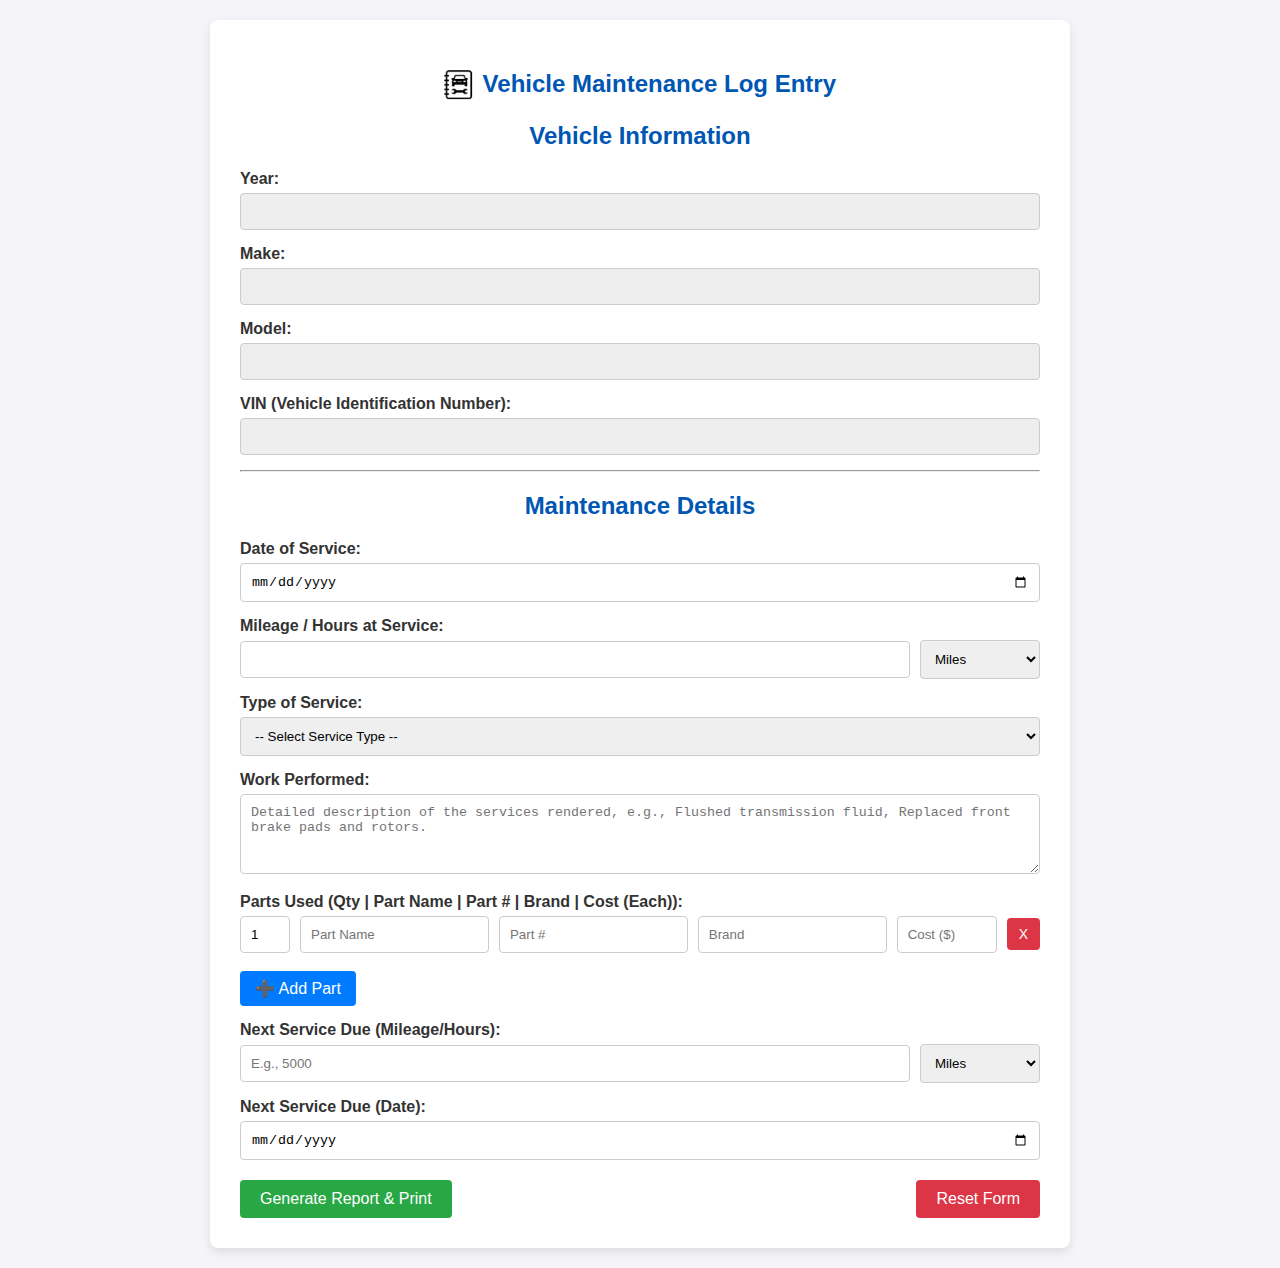
<file: index.html>
<!DOCTYPE html>
<html lang="en">
<head>
    <meta charset="UTF-8">
    <meta name="viewport" content="width=device-width, initial-scale=1.0">
    <title>Vehicle Maintenance Log</title>
    <link rel="stylesheet" href="styles.css">
</head>
<body>
    <div class="container">
        <h2><img src="images/icon.svg" alt="Vehicle Maintenance" style="width: 32px; height: 32px; vertical-align: middle;"> Vehicle Maintenance Log Entry</h2>
        <form id="maintenanceForm">
            <h2>Vehicle Information</h2>
            <div class="form-group">
                <label for="vehicleYear">Year:</label>
                <input type="text" id="vehicleYear" readonly>
            </div>
            <div class="form-group">
                <label for="vehicleMake">Make:</label>
                <input type="text" id="vehicleMake" readonly>
            </div>
            <div class="form-group">
                <label for="vehicleModel">Model:</label>
                <input type="text" id="vehicleModel" readonly>
            </div>
            <div class="form-group">
                <label for="vehicleVIN">VIN (Vehicle Identification Number):</label>
                <input type="text" id="vehicleVIN" readonly>
            </div>

            <hr>

            <h2>Maintenance Details</h2>
            <div class="form-group">
                <label for="maintenanceDate">Date of Service:</label>
                <input type="date" id="maintenanceDate" required>
            </div>
            <div class="form-group">
                <label for="mileage">Mileage / Hours at Service:</label>
                <div class="inline-group">
                    <input type="number" id="mileage" required min="0" step="1">
                    <select id="mileageUnit">
                        <option value="miles" selected>Miles</option>
                        <option value="kilometers">Kilometers</option>
                        <option value="hours">Hours</option>
                    </select>
                </div>
            </div>
            <div class="form-group">
                <label for="serviceType">Type of Service:</label>
                <select id="serviceType" required>
                    <option value="">-- Select Service Type --</option>
                    <option value="Oil Change">Oil Change</option>
                    <option value="Tire Rotation">Tire Rotation</option>
                    <option value="Brake Service">Brake Service</option>
                    <option value="General Inspection">General Inspection</option>
                    <option value="Other Repair">Other Repair</option>
                </select>
            </div>
            
            <div class="form-group">
                <label for="workPerformed">Work Performed:</label>
                <textarea id="workPerformed" placeholder="Detailed description of the services rendered, e.g., Flushed transmission fluid, Replaced front brake pads and rotors."></textarea>
            </div>

            <div class="form-group">
                <label>Parts Used (Qty | Part Name | Part # | Brand | Cost (Each)):</label>
                <div id="partsContainer">
                    </div>
                <button type="button" id="addPart">➕ Add Part</button>
            </div>

            <div class="form-group">
                <label for="nextServiceDueMileage">Next Service Due (Mileage/Hours):</label>
                <div class="inline-group">
                    <input type="number" id="nextServiceDueMileage" placeholder="E.g., 5000" min="0" step="1">
                    <select id="nextServiceMileageUnit">
                        <option value="miles" selected>Miles</option>
                        <option value="kilometers">Kilometers</option>
                        <option value="hours">Hours</option>
                    </select>
                </div>
            </div>

            <div class="form-group">
                <label for="nextServiceDueDate">Next Service Due (Date):</label>
                <input type="date" id="nextServiceDueDate">
            </div>

            <div class="buttons">
                <button type="button" id="generateReport">Generate Report & Print</button>
                <button type="button" id="resetForm">Reset Form</button>
            </div>

        </form>

        <div id="reportOutput">
            <h2>📄 Maintenance Log Report</h2>
        </div>
    </div>

    <script>
        // --- Vanilla JavaScript for Functionality ---

        // Map URL parameters to their corresponding element IDs for easy setup
        const fieldMap = {
            'year': 'vehicleYear',
            'make': 'vehicleMake',
            'model': 'vehicleModel',
            'vin': 'vehicleVIN'
        };

        // Attach Event Listeners
        document.addEventListener('DOMContentLoaded', () => {
            initializeForm();
            // Attach click listeners *after* the DOM content is loaded
            document.getElementById('generateReport').addEventListener('click', generateAndPrintReport);
            document.getElementById('resetForm').addEventListener('click', resetMaintenanceForm);
            document.getElementById('addPart').addEventListener('click', addPartEntry);
            document.getElementById('serviceType').addEventListener('change', handleServiceTypeChange);
            
            // Add the first part entry automatically
            addPartEntry(); 
        });

        function initializeForm() {
            const urlParams = new URLSearchParams(window.location.search);
            
            for (const param in fieldMap) {
                const value = urlParams.get(param);
                const elementId = fieldMap[param];
                const element = document.getElementById(elementId);

                if (value && element) {
                    element.value = decodeURIComponent(value);
                    element.setAttribute('readonly', true);
                }
            }
        }

        function handleServiceTypeChange(event) {
            const serviceType = event.target.value;
            const workPerformedField = document.getElementById('workPerformed');
            
            // Only pre-fill if the field is currently empty
            if (!workPerformedField.value.trim()) {
                let defaultText = '';
                
                switch(serviceType) {
                    case 'Oil Change':
                        defaultText = `- Drained engine oil
- Replaced engine oil filter
- Refilled engine oil`;
                        break;
                    case 'Tire Rotation':
                        defaultText = '- Rotated tires according to manufacturer\'s recommended pattern';
                        break;
                    case 'Brake Service':
                        defaultText = '';
                        break;
                    case 'General Inspection':
                        defaultText = '';
                        break;
                    case 'Other Repair':
                        defaultText = '';
                        break;
                    default:
                        defaultText = '';
                }
                
                workPerformedField.value = defaultText;
            }
        }

        function addPartEntry() {
            const container = document.getElementById('partsContainer');
            
            const partDiv = document.createElement('div');
            partDiv.className = 'part-entry';
            
            const quantityInput = document.createElement('input');
            quantityInput.type = 'number';
            quantityInput.placeholder = 'Qty';
            quantityInput.className = 'part-quantity';
            quantityInput.min = '1';
            quantityInput.value = '1';

            const nameInput = document.createElement('input');
            nameInput.type = 'text';
            nameInput.placeholder = 'Part Name';
            nameInput.className = 'part-name';
            
            const numberInput = document.createElement('input');
            numberInput.type = 'text';
            numberInput.placeholder = 'Part #';
            numberInput.className = 'part-number';

            const brandInput = document.createElement('input');
            brandInput.type = 'text';
            brandInput.placeholder = 'Brand';
            brandInput.className = 'part-brand';

            const costInput = document.createElement('input');
            costInput.type = 'number';
            costInput.placeholder = 'Cost ($)';
            costInput.className = 'part-cost';
            costInput.min = '0';
            costInput.step = '0.01';

            const removeButton = document.createElement('button');
            removeButton.type = 'button';
            removeButton.textContent = 'X';
            removeButton.onclick = () => container.removeChild(partDiv);

            partDiv.appendChild(quantityInput);
            partDiv.appendChild(nameInput);
            partDiv.appendChild(numberInput);
            partDiv.appendChild(brandInput);
            partDiv.appendChild(costInput);
            partDiv.appendChild(removeButton);

            container.appendChild(partDiv);
        }

        function formatNumberWithCommas(number) {
            return number.toString().replace(/\B(?=(\d{3})+(?!\d))/g, ',');
        }

        function getPartsData() {
            const parts = [];
            const partEntries = document.querySelectorAll('.part-entry');
            let totalCost = 0;
            
            partEntries.forEach(entry => {
                // Use a default of 0 for quantity and cost if input is empty or invalid
                const quantity = parseFloat(entry.querySelector('.part-quantity').value) || 0;
                const name = entry.querySelector('.part-name').value.trim();
                const number = entry.querySelector('.part-number').value.trim();
                const brand = entry.querySelector('.part-brand').value.trim();
                const cost = parseFloat(entry.querySelector('.part-cost').value) || 0;

                // Only record parts that have meaningful data (name, number, or brand)
                if (name || number || brand) {
                    const lineCost = quantity * cost;
                    totalCost += lineCost;

                    parts.push({ quantity, name, number, brand, cost, lineCost });
                }
            });
            
            return { parts, totalCost };
        }
        
        function generateAndPrintReport() {
            const form = document.getElementById('maintenanceForm');
            // Check HTML5 validity *before* proceeding
            if (!form.checkValidity()) {
                form.reportValidity();
                return;
            }

            const reportOutput = document.getElementById('reportOutput');
            const { parts, totalCost } = getPartsData();
            
            // 1. Gather fixed form data
            const mileageValue = document.getElementById('mileage').value;
            const mileageUnit = document.getElementById('mileageUnit').value;
            const nextServiceMileage = document.getElementById('nextServiceDueMileage').value.trim();
            const nextServiceMileageUnit = document.getElementById('nextServiceMileageUnit').value;
            const nextServiceDate = document.getElementById('nextServiceDueDate').value;
            
            // Build the "Next Service Due" string
            let nextServiceDue = '';
            if (nextServiceMileage) {
                nextServiceDue = `${formatNumberWithCommas(nextServiceMileage)} ${nextServiceMileageUnit}`;
            }
            if (nextServiceDate) {
                if (nextServiceDue) {
                    nextServiceDue += ` or ${nextServiceDate}`;
                } else {
                    nextServiceDue = nextServiceDate;
                }
            }
            if (!nextServiceDue) {
                nextServiceDue = 'TBD';
            }
            
            const fixedData = {
                'Vehicle Year': document.getElementById('vehicleYear').value || 'N/A',
                'Vehicle Make': document.getElementById('vehicleMake').value || 'N/A',
                'Vehicle Model': document.getElementById('vehicleModel').value || 'N/A',
                'VIN': document.getElementById('vehicleVIN').value || 'N/A',
                'Date of Service': document.getElementById('maintenanceDate').value,
                'Mileage / Hours': `${formatNumberWithCommas(mileageValue)} ${mileageUnit}`,
                'Type of Service': document.getElementById('serviceType').value,
                'Work Performed': document.getElementById('workPerformed').value.trim() || 'No detailed work description provided.',
                'Next Service Due': nextServiceDue
            };

            // 2. Build the HTML report content
            let reportHTML = '';
            
            // Display vehicle info horizontally
            reportHTML += '<div class="vehicle-info-horizontal">';
            const vehicleFields = ['Vehicle Year', 'Vehicle Make', 'Vehicle Model', 'VIN'];
            vehicleFields.forEach(key => {
                reportHTML += `
                    <div class="report-item">
                        <span class="report-label">${key}:</span>
                        <span class="report-value">${fixedData[key]}</span>
                    </div>
                `;
            });
            reportHTML += '</div>';
            
            // Display service info horizontally
            reportHTML += '<div class="service-info-horizontal">';
            const serviceFields = ['Date of Service', 'Mileage / Hours'];
            serviceFields.forEach(key => {
                reportHTML += `
                    <div class="report-item">
                        <span class="report-label">${key}:</span>
                        <span class="report-value">${fixedData[key]}</span>
                    </div>
                `;
            });
            reportHTML += '</div>';
            
            // Display remaining fields vertically
            const remainingFields = ['Type of Service', 'Work Performed'];
            remainingFields.forEach(key => {
                reportHTML += `
                    <div class="report-item">
                        <span class="report-label">${key}:</span>
                        <span class="report-value">${fixedData[key]}</span>
                    </div>
                `;
            });
            
            reportHTML += `
                <div class="report-item" style="display:block;">
                    <span class="report-label">Parts Used:</span>
            `;
            
            if (parts.length > 0) {
                reportHTML += '<table class="report-parts-table">';
                reportHTML += `
                    <thead>
                        <tr>
                            <th class="qty-col">Qty</th>
                            <th>Part Name</th>
                            <th>Part #</th>
                            <th>Brand</th>
                            <th class="cost-col">Unit Cost</th>
                            <th class="cost-col">Total</th>
                        </tr>
                    </thead>
                    <tbody>
                `;
                parts.forEach(part => {
                    const partNumber = part.number || '—';
                    const brand = part.brand || '—';
                    const unitCost = part.cost > 0 ? `$${part.cost.toFixed(2)}` : '—';
                    const lineTotal = part.cost > 0 ? `$${part.lineCost.toFixed(2)}` : '—';
                    reportHTML += `
                        <tr>
                            <td class="qty-col">${part.quantity}</td>
                            <td>${part.name || '—'}</td>
                            <td>${partNumber}</td>
                            <td>${brand}</td>
                            <td class="cost-col">${unitCost}</td>
                            <td class="cost-col">${lineTotal}</td>
                        </tr>
                    `;
                });
                reportHTML += '</tbody></table>';
                
                const salesTax = totalCost * 0.06;
                const totalWithTax = totalCost + salesTax;
                
                reportHTML += `
                    <div class="report-total-cost">
                        <div>Subtotal: <span>$${totalCost.toFixed(2)}</span></div>
                        <div>Sales Tax (6%): <span>$${salesTax.toFixed(2)}</span></div>
                        <div><strong>Total: $${totalWithTax.toFixed(2)}</strong></div>
                    </div>
                `;

            } else {
                reportHTML += '<span class="report-value" style="font-style: italic;">No specific parts listed.</span>';
            }

            reportHTML += '</div>';
            
            // Display next service due horizontally at the end
            reportHTML += '<div class="next-service-horizontal">';
            reportHTML += `
                <div class="report-item">
                    <span class="report-label">Next Service Due:</span>
                    <span class="report-value">${fixedData['Next Service Due']}</span>
                </div>
            `;
            reportHTML += '</div>';

            // 3. Update the DOM and print
            reportOutput.innerHTML = reportHTML;
            reportOutput.style.display = 'block'; 

            window.print();
        }

        function resetMaintenanceForm() {
            document.getElementById('maintenanceForm').reset();
            document.getElementById('reportOutput').style.display = 'none';
            
            const partsContainer = document.getElementById('partsContainer');
            partsContainer.innerHTML = '';
            addPartEntry(); 
            
            initializeForm(); 
        }

    </script>
</body>
</html>
</file>
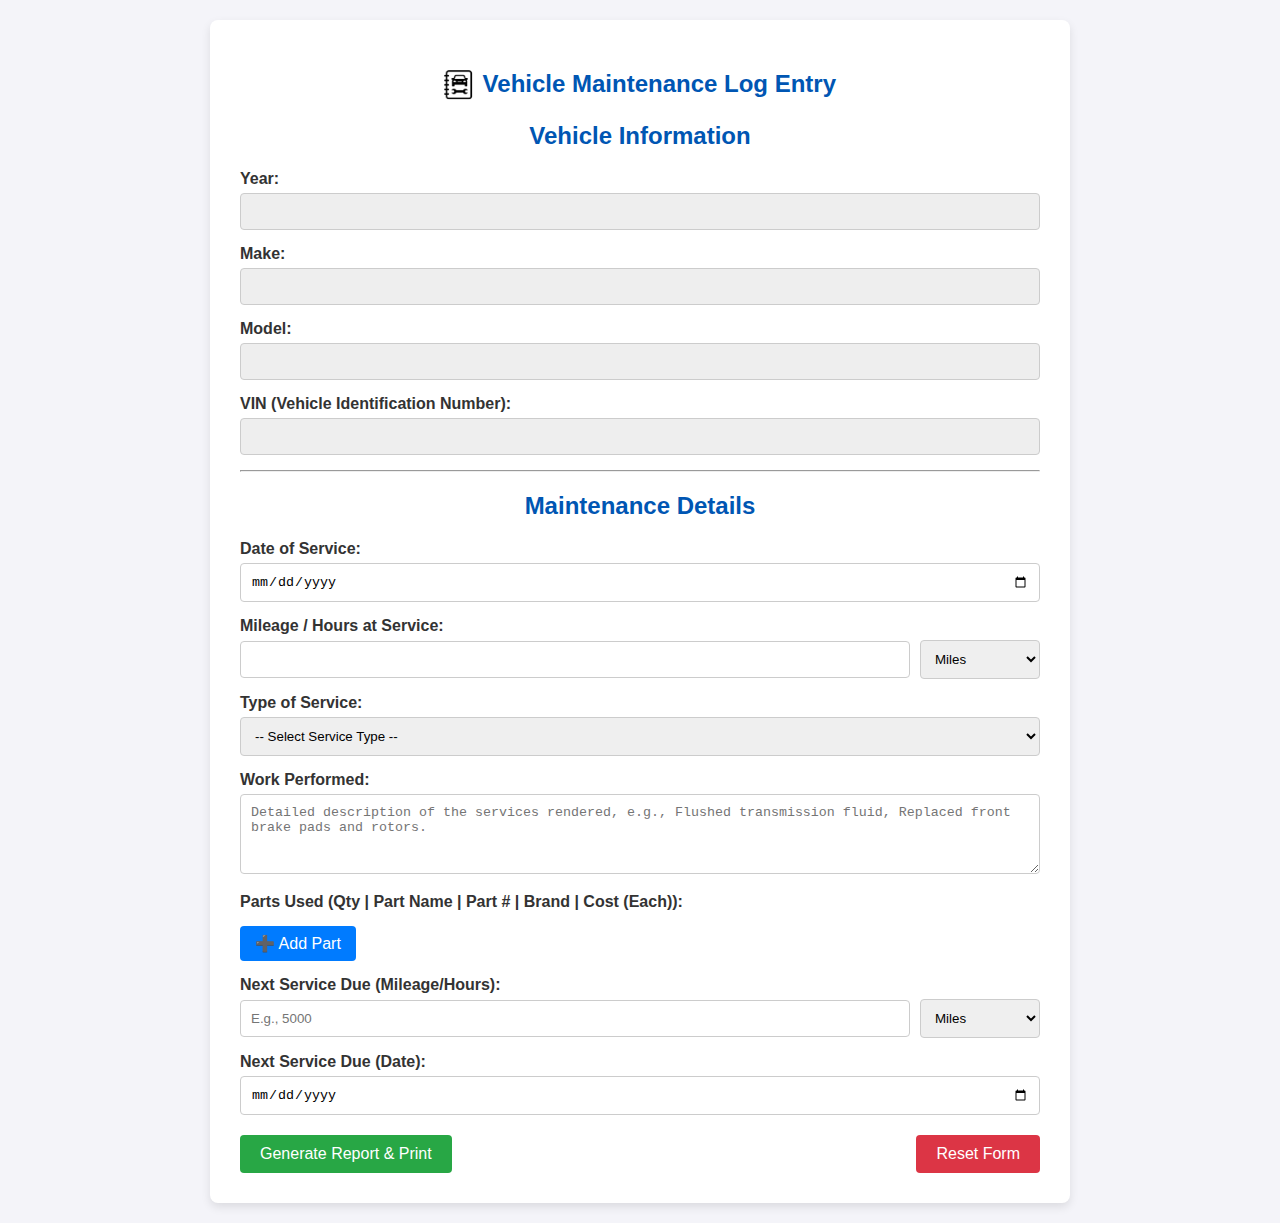
<file: maintenance.html>
<!DOCTYPE html>
<html lang="en">
<head>
    <meta charset="UTF-8">
    <meta name="viewport" content="width=device-width, initial-scale=1.0">
    <title>Vehicle Maintenance Log</title>
    <link rel="stylesheet" href="styles/common.css">
    <link rel="stylesheet" href="styles/maintenance.css">
    <script src="javascript/common.js"></script>
</head>
<body>
    <div class="container">
        <h2><img src="images/icon.svg" alt="Vehicle Maintenance" style="width: 32px; height: 32px; vertical-align: middle;"> Vehicle Maintenance Log Entry</h2>
        <form id="maintenanceForm" class="data-form">
            <h2>Vehicle Information</h2>
            <div class="form-group">
                <label for="vehicleYear">Year:</label>
                <input type="text" id="vehicleYear" readonly>
            </div>
            <div class="form-group">
                <label for="vehicleMake">Make:</label>
                <input type="text" id="vehicleMake" readonly>
            </div>
            <div class="form-group">
                <label for="vehicleModel">Model:</label>
                <input type="text" id="vehicleModel" readonly>
            </div>
            <div class="form-group">
                <label for="vehicleVIN">VIN (Vehicle Identification Number):</label>
                <input type="text" id="vehicleVIN" readonly>
            </div>

            <hr>

            <h2>Maintenance Details</h2>
            <div class="form-group">
                <label for="maintenanceDate">Date of Service:</label>
                <input type="date" id="maintenanceDate" required>
            </div>
            <div class="form-group">
                <label for="mileage">Mileage / Hours at Service:</label>
                <div class="inline-group">
                    <input type="number" id="mileage" required min="0" step="1">
                    <select id="mileageUnit">
                        <option value="miles" selected>Miles</option>
                        <option value="kilometers">Kilometers</option>
                        <option value="hours">Hours</option>
                    </select>
                </div>
            </div>
            <div class="form-group">
                <label for="serviceType">Type of Service:</label>
                <select id="serviceType" required>
                    <option value="">-- Select Service Type --</option>
                    <option value="Oil Change">Oil Change</option>
                    <option value="Tire Rotation">Tire Rotation</option>
                    <option value="Brake Service">Brake Service</option>
                    <option value="General Inspection">General Inspection</option>
                    <option value="Other Repair">Other Repair</option>
                </select>
            </div>
            
            <div class="form-group">
                <label for="workPerformed">Work Performed:</label>
                <textarea id="workPerformed" placeholder="Detailed description of the services rendered, e.g., Flushed transmission fluid, Replaced front brake pads and rotors."></textarea>
            </div>

            <div class="form-group">
                <label>Parts Used (Qty | Part Name | Part # | Brand | Cost (Each)):</label>
                <div id="partsContainer">
                    </div>
                <button type="button" id="addPart">➕ Add Part</button>
            </div>

            <div class="form-group">
                <label for="nextServiceDueMileage">Next Service Due (Mileage/Hours):</label>
                <div class="inline-group">
                    <input type="number" id="nextServiceDueMileage" placeholder="E.g., 5000" min="0" step="1">
                    <select id="nextServiceMileageUnit">
                        <option value="miles" selected>Miles</option>
                        <option value="kilometers">Kilometers</option>
                        <option value="hours">Hours</option>
                    </select>
                </div>
            </div>

            <div class="form-group">
                <label for="nextServiceDueDate">Next Service Due (Date):</label>
                <input type="date" id="nextServiceDueDate">
            </div>

            <div class="buttons">
                <button type="button" id="generateReport">Generate Report & Print</button>
                <button type="button" id="resetForm">Reset Form</button>
            </div>

        </form>

        <div id="reportOutput">
            <h2>📄 Maintenance Log Report</h2>
        </div>
    </div>

    <script>
        // --- Vanilla JavaScript for Functionality ---

        // Attach Event Listeners
        document.addEventListener('DOMContentLoaded', () => {
            initializeForm();
            // Attach click listeners *after* the DOM content is loaded
            document.getElementById('generateReport').addEventListener('click', generateAndPrintReport);
            document.getElementById('resetForm').addEventListener('click', resetMaintenanceForm);
            document.getElementById('addPart').addEventListener('click', addPartEntry);
            document.getElementById('serviceType').addEventListener('change', handleServiceTypeChange);
            
            // Add the first part entry automatically
            initializeForm();
        });

        function handleServiceTypeChange(event) {
            const serviceType = event.target.value;
            const workPerformedField = document.getElementById('workPerformed');
            
            // Only pre-fill if the field is currently empty
            if (!workPerformedField.value.trim()) {
                let defaultText = '';
                
                switch(serviceType) {
                    case 'Oil Change':
                        defaultText = `- Drained engine oil
- Replaced engine oil filter
- Refilled engine oil`;
                        break;
                    case 'Tire Rotation':
                        defaultText = '- Rotated tires according to manufacturer\'s recommended pattern';
                        break;
                    case 'Brake Service':
                        defaultText = '';
                        break;
                    case 'General Inspection':
                        defaultText = '';
                        break;
                    case 'Other Repair':
                        defaultText = '';
                        break;
                    default:
                        defaultText = '';
                }
                
                workPerformedField.value = defaultText;
            }
        }

        function addPartEntry() {
            const container = document.getElementById('partsContainer');
            
            const partDiv = document.createElement('div');
            partDiv.className = 'part-entry';
            
            const quantityInput = document.createElement('input');
            quantityInput.type = 'number';
            quantityInput.placeholder = 'Qty';
            quantityInput.className = 'part-quantity';
            quantityInput.min = '1';
            quantityInput.value = '1';

            const nameInput = document.createElement('input');
            nameInput.type = 'text';
            nameInput.placeholder = 'Part Name';
            nameInput.className = 'part-name';
            
            const numberInput = document.createElement('input');
            numberInput.type = 'text';
            numberInput.placeholder = 'Part #';
            numberInput.className = 'part-number';

            const brandInput = document.createElement('input');
            brandInput.type = 'text';
            brandInput.placeholder = 'Brand';
            brandInput.className = 'part-brand';

            const costInput = document.createElement('input');
            costInput.type = 'number';
            costInput.placeholder = 'Cost ($)';
            costInput.className = 'part-cost';
            costInput.min = '0';
            costInput.step = '0.01';

            const removeButton = document.createElement('button');
            removeButton.type = 'button';
            removeButton.textContent = 'X';
            removeButton.onclick = () => container.removeChild(partDiv);

            partDiv.appendChild(quantityInput);
            partDiv.appendChild(nameInput);
            partDiv.appendChild(numberInput);
            partDiv.appendChild(brandInput);
            partDiv.appendChild(costInput);
            partDiv.appendChild(removeButton);

            container.appendChild(partDiv);
        }

        function getPartsData() {
            const parts = [];
            const partEntries = document.querySelectorAll('.part-entry');
            let totalCost = 0;
            
            partEntries.forEach(entry => {
                // Use a default of 0 for quantity and cost if input is empty or invalid
                const quantity = parseFloat(entry.querySelector('.part-quantity').value) || 0;
                const name = entry.querySelector('.part-name').value.trim();
                const number = entry.querySelector('.part-number').value.trim();
                const brand = entry.querySelector('.part-brand').value.trim();
                const cost = parseFloat(entry.querySelector('.part-cost').value) || 0;

                // Only record parts that have meaningful data (name, number, or brand)
                if (name || number || brand) {
                    const lineCost = quantity * cost;
                    totalCost += lineCost;

                    parts.push({ quantity, name, number, brand, cost, lineCost });
                }
            });
            
            return { parts, totalCost };
        }
        
        function generateAndPrintReport() {
            const form = document.getElementById('maintenanceForm');
            // Check HTML5 validity *before* proceeding
            if (!form.checkValidity()) {
                form.reportValidity();
                return;
            }

            const reportOutput = document.getElementById('reportOutput');
            const { parts, totalCost } = getPartsData();
            
            // 1. Gather fixed form data
            const mileageValue = document.getElementById('mileage').value;
            const mileageUnit = document.getElementById('mileageUnit').value;
            const nextServiceMileage = document.getElementById('nextServiceDueMileage').value.trim();
            const nextServiceMileageUnit = document.getElementById('nextServiceMileageUnit').value;
            const nextServiceDate = document.getElementById('nextServiceDueDate').value;
            
            // Build the "Next Service Due" string
            let nextServiceDue = '';
            if (nextServiceMileage) {
                nextServiceDue = `${formatNumberWithCommas(nextServiceMileage)} ${nextServiceMileageUnit}`;
            }
            if (nextServiceDate) {
                if (nextServiceDue) {
                    nextServiceDue += ` or ${nextServiceDate}`;
                } else {
                    nextServiceDue = nextServiceDate;
                }
            }
            if (!nextServiceDue) {
                nextServiceDue = 'TBD';
            }
            
            const fixedData = {
                'Vehicle Year': document.getElementById('vehicleYear').value || 'N/A',
                'Vehicle Make': document.getElementById('vehicleMake').value || 'N/A',
                'Vehicle Model': document.getElementById('vehicleModel').value || 'N/A',
                'VIN': document.getElementById('vehicleVIN').value || 'N/A',
                'Date of Service': document.getElementById('maintenanceDate').value,
                'Mileage / Hours': `${formatNumberWithCommas(mileageValue)} ${mileageUnit}`,
                'Type of Service': document.getElementById('serviceType').value,
                'Work Performed': document.getElementById('workPerformed').value.trim() || 'No detailed work description provided.',
                'Next Service Due': nextServiceDue
            };

            // 2. Build the HTML report content
            let reportHTML = '';
            
            // Display vehicle info horizontally
            reportHTML += '<div class="vehicle-info-horizontal">';
            const vehicleFields = ['Vehicle Year', 'Vehicle Make', 'Vehicle Model', 'VIN'];
            vehicleFields.forEach(key => {
                reportHTML += `
                    <div class="report-item">
                        <span class="report-label">${key}:</span>
                        <span class="report-value">${fixedData[key]}</span>
                    </div>
                `;
            });
            reportHTML += '</div>';
            
            // Display service info horizontally
            reportHTML += '<div class="service-info-horizontal">';
            const serviceFields = ['Date of Service', 'Mileage / Hours'];
            serviceFields.forEach(key => {
                reportHTML += `
                    <div class="report-item">
                        <span class="report-label">${key}:</span>
                        <span class="report-value">${fixedData[key]}</span>
                    </div>
                `;
            });
            reportHTML += '</div>';
            
            // Display remaining fields vertically
            const remainingFields = ['Type of Service', 'Work Performed'];
            remainingFields.forEach(key => {
                reportHTML += `
                    <div class="report-item">
                        <span class="report-label">${key}:</span>
                        <span class="report-value">${fixedData[key]}</span>
                    </div>
                `;
            });
            
            reportHTML += `
                <div class="report-item" style="display:block;">
                    <span class="report-label">Parts Used:</span>
            `;
            
            if (parts.length > 0) {
                reportHTML += '<table class="report-table">';
                reportHTML += `
                    <thead>
                        <tr>
                            <th class="qty-col">Qty</th>
                            <th>Part Name</th>
                            <th>Part #</th>
                            <th>Brand</th>
                            <th class="cost-col">Unit Cost</th>
                            <th class="cost-col">Total</th>
                        </tr>
                    </thead>
                    <tbody>
                `;
                parts.forEach(part => {
                    const partNumber = part.number || '—';
                    const brand = part.brand || '—';
                    const unitCost = part.cost > 0 ? `$${part.cost.toFixed(2)}` : '—';
                    const lineTotal = part.cost > 0 ? `$${part.lineCost.toFixed(2)}` : '—';
                    reportHTML += `
                        <tr>
                            <td class="qty-col">${part.quantity}</td>
                            <td>${part.name || '—'}</td>
                            <td>${partNumber}</td>
                            <td>${brand}</td>
                            <td class="cost-col">${unitCost}</td>
                            <td class="cost-col">${lineTotal}</td>
                        </tr>
                    `;
                });
                reportHTML += '</tbody></table>';
                
                const salesTax = totalCost * 0.06;
                const totalWithTax = totalCost + salesTax;
                
                reportHTML += `
                    <div class="report-total-cost">
                        <div>Subtotal: <span>$${totalCost.toFixed(2)}</span></div>
                        <div>Sales Tax (6%): <span>$${salesTax.toFixed(2)}</span></div>
                        <div><strong>Total: $${totalWithTax.toFixed(2)}</strong></div>
                    </div>
                `;

            } else {
                reportHTML += '<span class="report-value" style="font-style: italic;">No specific parts listed.</span>';
            }

            reportHTML += '</div>';
            
            // Display next service due horizontally at the end
            reportHTML += '<div class="next-service-horizontal">';
            reportHTML += `
                <div class="report-item">
                    <span class="report-label">Next Service Due:</span>
                    <span class="report-value">${fixedData['Next Service Due']}</span>
                </div>
            `;
            reportHTML += '</div>';

            // 3. Update the DOM and print
            reportOutput.innerHTML = reportHTML;
            reportOutput.style.display = 'block'; 

            window.print();
        }

        function resetMaintenanceForm() {
            document.getElementById('maintenanceForm').reset();
            document.getElementById('reportOutput').style.display = 'none';
            
            const partsContainer = document.getElementById('partsContainer');
            partsContainer.innerHTML = '';
            addPartEntry(); 
            
            initializeForm(); 
        }

    </script>
</body>
</html>
</file>
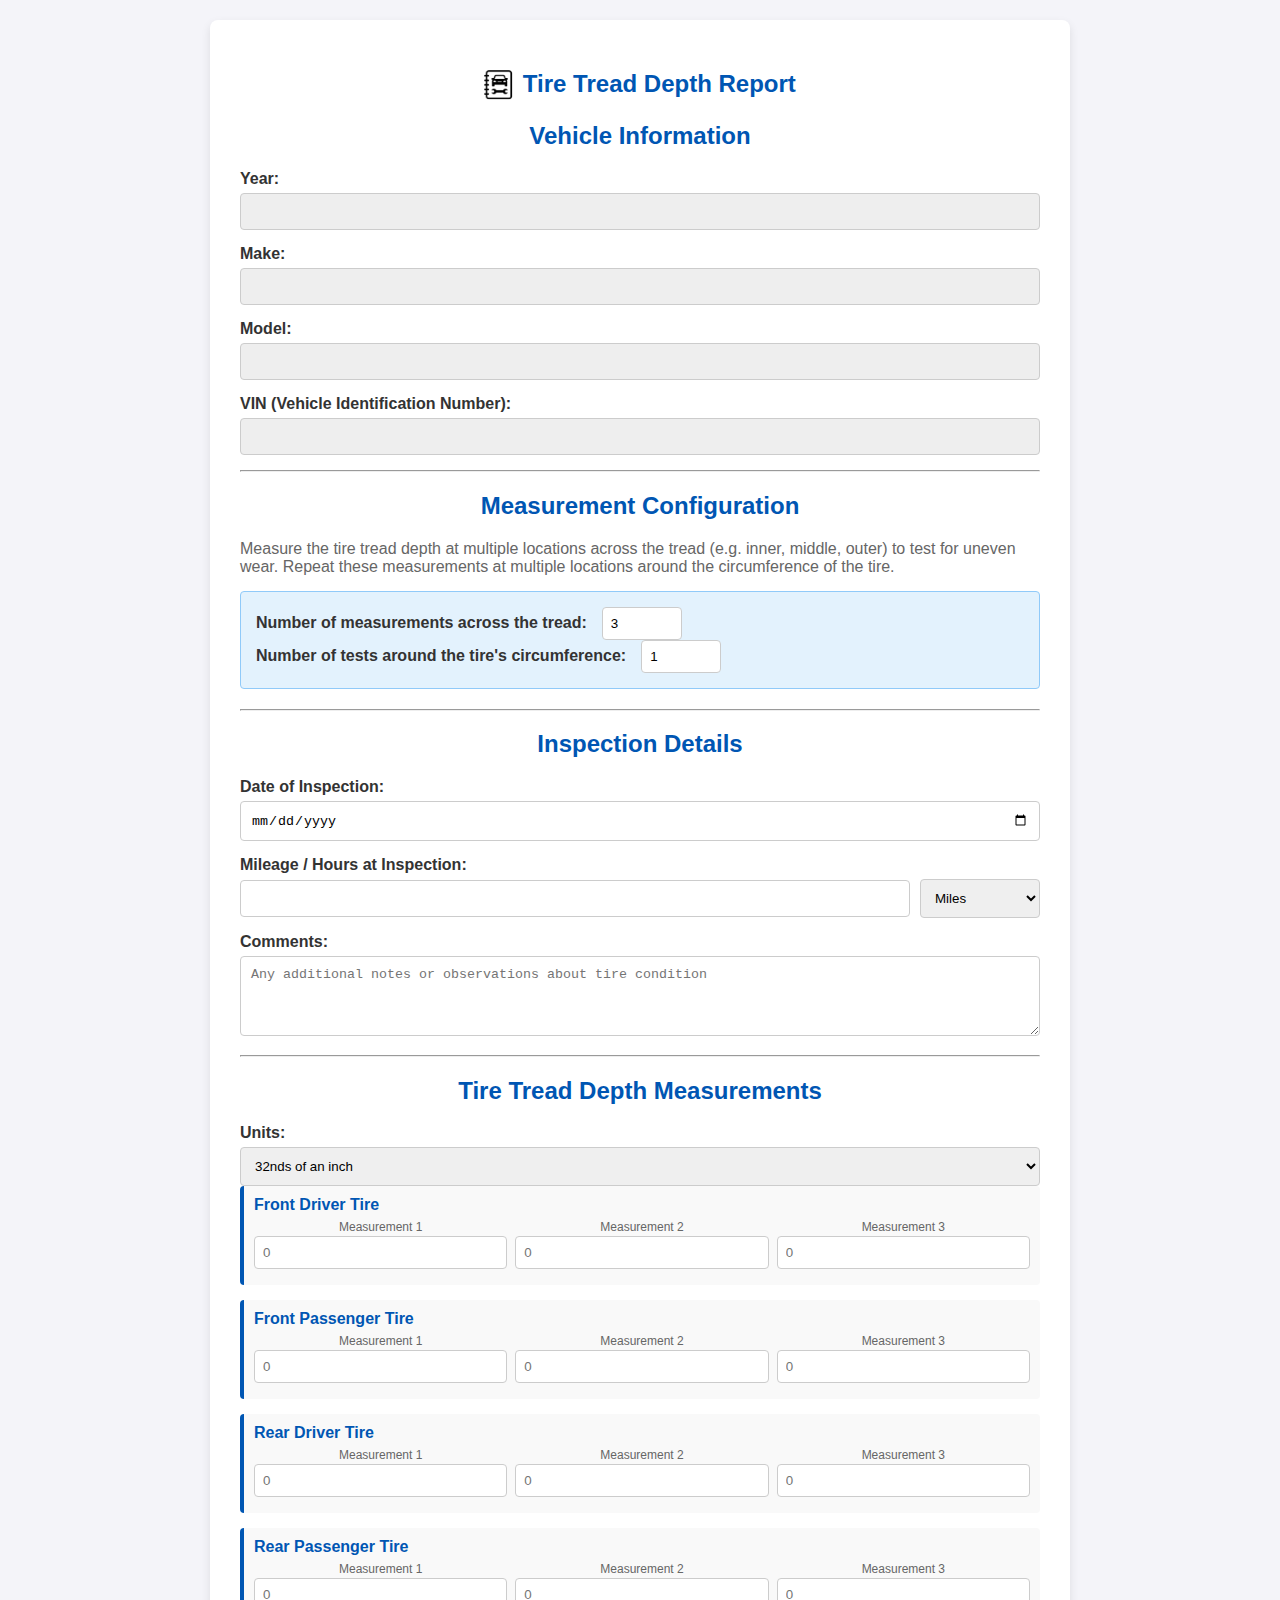
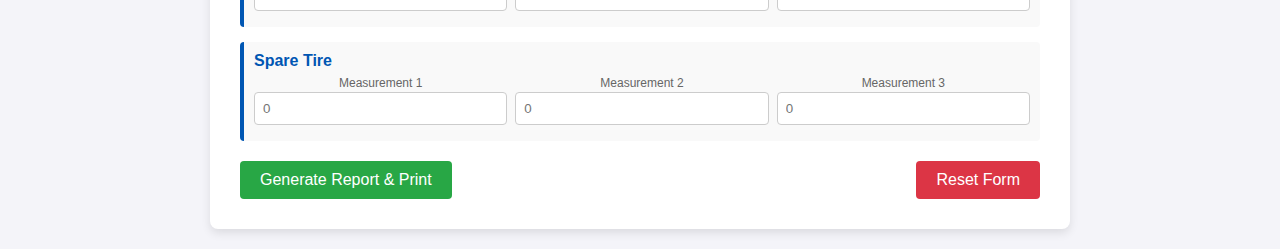
<file: tire-tread-depth.html>
<!DOCTYPE html>
<html lang="en">
<head>
    <meta charset="UTF-8">
    <meta name="viewport" content="width=device-width, initial-scale=1.0">
    <title>Tire Tread Depth</title>
    <link rel="stylesheet" href="styles/common.css">
    <link rel="stylesheet" href="styles/tire-tread.css">
    <script src="javascript/common.js"></script>
</head>
<body>
    <div class="container">
        <h2><img src="images/icon.svg" alt="Tire Tread" style="width: 32px; height: 32px; vertical-align: middle;"> Tire Tread Depth Report</h2>
        
        <form id="tireForm" class="data-form">
            <h2>Vehicle Information</h2>
            <div class="form-group">
                <label for="vehicleYear">Year:</label>
                <input type="text" id="vehicleYear" readonly>
            </div>
            <div class="form-group">
                <label for="vehicleMake">Make:</label>
                <input type="text" id="vehicleMake" readonly>
            </div>
            <div class="form-group">
                <label for="vehicleModel">Model:</label>
                <input type="text" id="vehicleModel" readonly>
            </div>
            <div class="form-group">
                <label for="vehicleVIN">VIN (Vehicle Identification Number):</label>
                <input type="text" id="vehicleVIN" readonly>
            </div>

            <hr>

            <h2>Measurement Configuration</h2>
            <p style="color: #666; margin-bottom: 15px;">
                Measure the tire tread depth at multiple locations across the
                tread (e.g. inner, middle, outer) to test for uneven wear.
                Repeat these measurements at multiple locations around the
                circumference of the tire.
            </p>
            <div class="config-section">
                <div class="config-row">
                    <label for="numMeasurements">Number of measurements across the tread:</label>
                    <input type="number" id="numMeasurements" value="3" min="1" max="20">
                </div>
                <div class="config-row">
                    <label for="numTests">Number of tests around the tire's circumference:</label>
                    <input type="number" id="numTests" value="1" min="1" max="10">
                </div>
            </div>

            <hr>

            <h2>Inspection Details</h2>
            <div class="form-group">
                <label for="inspectionDate">Date of Inspection:</label>
                <input type="date" id="inspectionDate" required>
            </div>
            <div class="form-group">
                <label for="mileage">Mileage / Hours at Inspection:</label>
                <div class="inline-group">
                    <input type="number" id="mileage" required min="0" step="1">
                    <select id="mileageUnit">
                        <option value="miles" selected>Miles</option>
                        <option value="kilometers">Kilometers</option>
                        <option value="hours">Hours</option>
                    </select>
                </div>
            </div>
            <div class="form-group">
                <label for="comments">Comments:</label>
                <textarea id="comments" placeholder="Any additional notes or observations about tire condition"></textarea>
            </div>

            <hr>

            <h2>Tire Tread Depth Measurements</h2>
            <div class="format-toggle">
                <label for="depthUnits">Units:</label>
                <select id="depthUnits">
                    <option value="32nds" selected>32nds of an inch</option>
                    <option value="decimal">Decimal inches</option>
                </select>
            </div>
            <div id="tireContainer">
                <!-- This will be populated by JavaScript based on configuration -->
            </div>

            <div class="buttons">
                <button type="button" id="generateReport">Generate Report & Print</button>
                <button type="button" id="resetForm">Reset Form</button>
            </div>

        </form>

        <div id="reportOutput">
            <h2>📄 Tire Tread Depth Report</h2>
        </div>
    </div>

    <script>
        // Tire names for labeling
        const TIRE_NAMES = [
            'Front Driver',
            'Front Passenger',
            'Rear Driver',
            'Rear Passenger',
            'Spare'
        ];

        // Attach event listeners on page load
        document.addEventListener('DOMContentLoaded', () => {
            initializeForm();
            generateTireFields();
            
            // Attach event listeners
            document.getElementById('numMeasurements').addEventListener('change', generateTireFields);
            document.getElementById('numTests').addEventListener('change', generateTireFields);
            document.getElementById('depthUnits').addEventListener('change', updateInputFormat);
            document.getElementById('generateReport').addEventListener('click', generateAndPrintReport);
            document.getElementById('resetForm').addEventListener('click', resetForm);
        });

        function generateTireFields() {
            const numMeasurements = parseInt(document.getElementById('numMeasurements').value) || 3;
            const numTests = parseInt(document.getElementById('numTests').value) || 1;
            const tireContainer = document.getElementById('tireContainer');
            
            // Clear existing content
            tireContainer.innerHTML = '';
            
            // Create sections for each tire
            TIRE_NAMES.forEach((tireName, tireIndex) => {
                const tireSection = document.createElement('div');
                tireSection.className = 'tire-section';
                
                const tireTitle = document.createElement('div');
                tireTitle.className = 'tire-title';
                tireTitle.textContent = `${tireName} Tire`;
                tireSection.appendChild(tireTitle);
                
                // Create inputs for each measurement and test round
                for (let testRound = 1; testRound <= numTests; testRound++) {
                    const measurementEntry = document.createElement('div');
                    measurementEntry.className = 'measurement-entry';
                    
                    for (let measIndex = 1; measIndex <= numMeasurements; measIndex++) {
                        const fieldContainer = document.createElement('div');
                        fieldContainer.style.display = 'flex';
                        fieldContainer.style.flexDirection = 'column';
                        fieldContainer.style.gap = '1px';
                        
                        const label = document.createElement('div');
                        label.className = 'measurement-label';
                        label.textContent = `Measurement ${measIndex}`;
                        
                        const input = document.createElement('input');
                        input.type = 'number';
                        input.className = 'tire-measurement-input';
                        input.placeholder = '0';
                        input.min = '0';
                        input.max = '32';
                        input.step = '1';
                        input.setAttribute('data-tire', tireIndex);
                        input.setAttribute('data-test', testRound);
                        input.setAttribute('data-measurement', measIndex);
                        input.setAttribute('data-label', label);
                        
                        fieldContainer.appendChild(label);
                        fieldContainer.appendChild(input);
                        measurementEntry.appendChild(fieldContainer);
                    }
                    
                    tireSection.appendChild(measurementEntry);
                }
                
                tireContainer.appendChild(tireSection);
            });
        }

        function updateInputFormat() {
            const format = document.getElementById('depthUnits').value;
            const inputs = document.querySelectorAll('.tire-measurement-input');
            
            inputs.forEach(input => {
                const currentValue = parseFloat(input.value) || 0;
                
                if (format === 'decimal') {
                    // Convert from 32nds to decimal
                    const decimalValue = (currentValue / 32).toFixed(3);
                    input.value = decimalValue;
                    input.min = '0';
                    input.max = '1';
                    input.step = '0.001';
                    input.placeholder = '0.000';
                } else {
                    // Convert from decimal to 32nds
                    const nthValue = Math.round(currentValue * 32);
                    input.value = nthValue;
                    input.min = '0';
                    input.max = '32';
                    input.step = '1';
                    input.placeholder = '0';
                }
            });
        }

        function formatDepthValue(value) {
            const format = document.getElementById('depthUnits').value;
            if (value === null) return '—';
            
            if (format === '32nds') {
                return `${Math.round(value)}/32"`;
            } else {
                // Convert from 32nds to decimal inches
                const decimalInches = (value / 32).toFixed(3);
                return `${decimalInches}"`;
            }
        }

        function getColorForValue(value) {
            const roundedValue = Math.round(value);
            if (roundedValue > 4) {
                return '#28a745'; // Green
            } else if (roundedValue > 2) {
                return '#ff9800'; // Orange
            } else {
                return '#dc3545'; // Red
            }
        }

        function getTireData() {
            const tires = [];
            const format = document.getElementById('depthUnits').value;
            
            TIRE_NAMES.forEach((tireName, tireIndex) => {
                const tireData = {
                    name: tireName,
                    testRounds: []
                };
                
                // Get all measurements for this tire
                const inputs = document.querySelectorAll(`input[data-tire="${tireIndex}"]`);
                const numTests = Math.max(...Array.from(inputs).map(i => parseInt(i.getAttribute('data-test')))) || 1;
                
                for (let testRound = 1; testRound <= numTests; testRound++) {
                    const measurements = [];
                    const roundInputs = document.querySelectorAll(`input[data-tire="${tireIndex}"][data-test="${testRound}"]`);
                    
                    roundInputs.forEach(input => {
                        let value = input.value !== '' ? parseFloat(input.value) : 0;
                        // Convert decimal to 32nds if needed
                        if (value !== 0 && format === 'decimal') {
                            value = value * 32;
                        }
                        measurements.push(value);
                    });
                    
                    if (measurements.some(m => m !== null)) {
                        tireData.testRounds.push(measurements);
                    }
                }
                
                tires.push(tireData);
            });
            
            return tires;
        }

        function generateTireTableHTML(tire) {
            let html = '<div style="display: flex; flex-direction: column;">';
            
            // Determine max measurements for this tire
            let maxMeasurements = 0;
            tire.testRounds.forEach(round => {
                maxMeasurements = Math.max(maxMeasurements, round.length);
            });
            
            // Add tire name as heading
            html += `<h4 class="tire-report-heading">${tire.name}</h4>`;
            
            html += '<table class="report-table" style="margin-bottom: 0;">';
            html += '<thead><tr>';
            
            // Create column headers for measurements
            for (let i = 1; i <= maxMeasurements; i++) {
                html += `<th style="text-align: center;">Meas. ${i}</th>`;
            }
            html += '<th style="text-align: center;">Average</th>';
            
            html += '</tr></thead>';
            html += '<tbody>';
            
            // Add rows for each test round
            tire.testRounds.forEach((measurements, testIndex) => {
                html += '<tr>';
                measurements.forEach(measurement => {
                    let displayValue = '—';
                    let color = '#333';
                    if (measurement !== null) {
                        displayValue = formatDepthValue(measurement);
                        color = getColorForValue(measurement);
                    }
                    html += `<td style="text-align: center; color: ${color}; font-weight: bold;">${displayValue}</td>`;
                });
                // Fill remaining cells with dashes
                for (let i = measurements.length; i < maxMeasurements; i++) {
                    html += '<td style="text-align: center;">—</td>';
                }
                
                // Calculate average for this test round
                const validMeasurements = measurements.filter(m => m !== null);
                let average = '—';
                let avgColor = '#333';
                if (validMeasurements.length > 0) {
                    const sum = validMeasurements.reduce((a, b) => a + b, 0);
                    const avgValue = sum / validMeasurements.length;
                    average = formatDepthValue(avgValue);
                    avgColor = getColorForValue(avgValue);
                }
                html += `<td style="text-align: center; color: ${avgColor}; font-weight: bold;">${average}</td>`;
                html += '</tr>';
            });
            
            html += '</tbody></table>';
            
            // Calculate and display overall tire average below the table
            let allMeasurements = [];
            tire.testRounds.forEach(round => {
                allMeasurements = allMeasurements.concat(round.filter(m => m !== null));
            });
            
            let tireAverage = '—';
            let avgColor = '#0056b3';
            if (allMeasurements.length > 0) {
                const sum = allMeasurements.reduce((a, b) => a + b, 0);
                const avgValue = sum / allMeasurements.length;
                tireAverage = formatDepthValue(avgValue);
                avgColor = getColorForValue(avgValue);
            }
            
            html += `<div style="padding-top: 10px; border-top: 1px solid #ddd; text-align: right;">
                <strong>Average:</strong> <span style="font-size: 18px; color: ${avgColor}; font-weight: bold;">${tireAverage}</span>
            </div>`;
            html += '</div>';
            
            return html;
        }

        function updateReportDisplay() {
            // If a report is already displayed, regenerate it with the new format
            const reportOutput = document.getElementById('reportOutput');
            if (reportOutput.children.length > 1) {
                // Report has been generated, so regenerate it
                generateAndPrintReport();
            }
        }

        function generateAndPrintReport() {
            const form = document.getElementById('tireForm');
            
            // Validate required fields
            if (!form.checkValidity()) {
                form.reportValidity();
                return;
            }
            
            const reportOutput = document.getElementById('reportOutput');
            const tires = getTireData();
            const mileageValue = document.getElementById('mileage').value;
            const mileageUnit = document.getElementById('mileageUnit').value;
            
            // Build report HTML
            let reportHTML = '';
            
            // Vehicle info - horizontally using same format as maintenance.html
            reportHTML += '<div class="vehicle-info-horizontal">';
            const vehicleFields = ['Vehicle Year', 'Vehicle Make', 'Vehicle Model', 'VIN'];
            vehicleFields.forEach(key => {
                let value = 'N/A';
                if (key === 'Vehicle Year') value = document.getElementById('vehicleYear').value || 'N/A';
                else if (key === 'Vehicle Make') value = document.getElementById('vehicleMake').value || 'N/A';
                else if (key === 'Vehicle Model') value = document.getElementById('vehicleModel').value || 'N/A';
                else if (key === 'VIN') value = document.getElementById('vehicleVIN').value || 'N/A';
                
                reportHTML += `
                    <div class="report-item">
                        <span class="report-label">${key}:</span>
                        <span class="report-value">${value}</span>
                    </div>
                `;
            });
            reportHTML += '</div>';
            
            // Inspection info - horizontally using same format as maintenance.html
            reportHTML += '<div class="service-info-horizontal">';
            reportHTML += `
                <div class="report-item">
                    <span class="report-label">Date of Inspection:</span>
                    <span class="report-value">${document.getElementById('inspectionDate').value || 'N/A'}</span>
                </div>
                <div class="report-item">
                    <span class="report-label">Mileage / Hours:</span>
                    <span class="report-value">${formatNumberWithCommas(mileageValue)} ${mileageUnit}</span>
                </div>
            `;
            reportHTML += '</div>';
            
            // Comments if provided
            const comments = document.getElementById('comments').value.trim();
            if (comments) {
                reportHTML += `
                    <div class="report-item tire-tread-comments">
                        <span class="report-label">Comments:</span>
                        <span class="report-value">${comments}</span>
                    </div>
                `;
                reportHTML += '<hr style="margin: 10px 0; border: none; border-top: 1px solid #ddd;">';
            }
            
            // Tire measurements - organized by position (front, rear, spare)
            reportHTML += '<h3 style="color: #0056b3; margin-bottom: 15px; margin-top: 5px;">Tire Tread Depth Measurements</h3>';
            
            // Front tires (indices 0 and 1) - side by side
            reportHTML += '<div style="display: grid; grid-template-columns: 1fr 1fr; gap: 20px; margin-bottom: 10px;">';
            
            for (let tireIndex = 0; tireIndex <= 1; tireIndex++) {
                const tire = tires[tireIndex];
                if (tire.testRounds.length > 0) {
                    reportHTML += generateTireTableHTML(tire);
                }
            }
            
            reportHTML += '</div>';
            
            // Rear tires (indices 2 and 3) - side by side
            reportHTML += '<div style="display: grid; grid-template-columns: 1fr 1fr; gap: 20px; margin-bottom: 10px;">';
            
            for (let tireIndex = 2; tireIndex <= 3; tireIndex++) {
                const tire = tires[tireIndex];
                if (tire.testRounds.length > 0) {
                    reportHTML += generateTireTableHTML(tire);
                }
            }
            
            reportHTML += '</div>';
            
            // Spare tire (index 4) - centered
            const spareTire = tires[4];
            if (spareTire.testRounds.length > 0) {
                reportHTML += '<div style="display: flex; justify-content: center;">';
                reportHTML += '<div style="max-width: 500px;">';
                reportHTML += generateTireTableHTML(spareTire);
                reportHTML += '</div>';
                reportHTML += '</div>';
            }
            
            // Update DOM and print
            reportOutput.innerHTML = reportHTML;
            reportOutput.style.display = 'block';
            
            window.print();
        }

        function resetForm() {
            document.getElementById('tireForm').reset();
            document.getElementById('reportOutput').style.display = 'none';
            document.getElementById('inspectionDate').value = '';
            document.getElementById('mileage').value = '';
            document.getElementById('comments').value = '';
            document.getElementById('numMeasurements').value = '3';
            document.getElementById('numTests').value = '1';
            generateTireFields();
        }
    </script>
</body>
</html>
</file>
<file: styles.css>
body {
    font-family: Arial, sans-serif;
    margin: 20px;
    background-color: #f4f4f9;
    color: #333;
}
.container {
    max-width: 800px;
    margin: auto;
    background: #fff;
    padding: 30px;
    border-radius: 8px;
    box-shadow: 0 4px 10px rgba(0, 0, 0, 0.1);
}
h1, h2 {
    color: #0056b3;
    text-align: center;
}
.form-group {
    margin-bottom: 15px;
}
label {
    display: block;
    font-weight: bold;
    margin-bottom: 5px;
}
input[type="text"],
input[type="date"],
input[type="number"],
textarea,
select {
    width: 100%;
    padding: 10px;
    border: 1px solid #ccc;
    border-radius: 4px;
    box-sizing: border-box; 
}
textarea {
    resize: vertical;
    min-height: 80px;
}
input[readonly] {
    background-color: #eee;
    cursor: default;
}
.inline-group {
    display: flex;
    gap: 10px;
    align-items: center;
}
.inline-group input {
    flex: 1;
}
.inline-group select {
    flex: 0 0 120px;
}
.part-entry {
    display: flex;
    gap: 10px;
    margin-bottom: 8px;
    align-items: center;
}
.part-entry input {
    flex: 1;
    margin-bottom: 0;
}
.part-quantity {
    flex: 0 0 50px !important; 
}
.part-cost {
    flex: 0 0 100px !important;
}
.part-entry button {
    background-color: #dc3545;
    color: white;
    padding: 8px 12px;
    font-size: 14px;
}
#addPart {
    background-color: #007bff;
    color: white;
    padding: 8px 15px;
    margin-top: 10px;
}
.buttons {
    display: flex;
    justify-content: space-between;
    margin-top: 20px;
}
button {
    padding: 10px 20px;
    border: none;
    border-radius: 4px;
    cursor: pointer;
    font-size: 16px;
    transition: background-color 0.3s ease;
}
#generateReport {
    background-color: #28a745;
    color: white;
}
#generateReport:hover {
    background-color: #218838;
}
#resetForm {
    background-color: #dc3545;
    color: white;
}
#resetForm:hover {
    background-color: #c82333;
}

/* --- Report Styling (Visible on Screen AFTER JS runs) --- */
#reportOutput {
    margin-top: 40px;
    padding: 20px;
    border: 1px solid #ddd;
    border-radius: 8px;
    background-color: #fff;
    display: none; /* Hidden by default, shown by JS */
}
#reportOutput h2 {
    border-bottom: 2px solid #0056b3;
    padding-bottom: 10px;
    margin-bottom: 20px;
}
.report-item {
    display: flex;
    margin-bottom: 8px;
}
.report-label {
    font-weight: bold;
    min-width: 150px;
    color: #0056b3;
}
.report-value {
    flex-grow: 1;
    white-space: pre-wrap;
}
.report-parts-list {
    list-style: disc;
    margin-left: 20px;
    padding-left: 0;
}
.report-parts-list li {
    margin-bottom: 4px;
}
.report-parts-table {
    width: 100%;
    border-collapse: collapse;
    margin-top: 10px;
}
.report-parts-table th {
    background-color: #0056b3;
    color: white;
    padding: 8px;
    text-align: left;
    font-weight: bold;
}
.report-parts-table td {
    padding: 8px;
    border-bottom: 1px solid #ddd;
}
.report-parts-table tr:hover {
    background-color: #f5f5f5;
}
.report-parts-table .qty-col {
    text-align: center;
    width: 50px;
}
.report-parts-table .cost-col {
    text-align: right;
    width: 100px;
}
.report-total-cost {
    font-weight: bold;
    margin-top: 5px;
    padding-top: 5px;
    color: #333;
    display: flex;
    justify-content: flex-end;
    gap: 20px;
    align-items: center;
}
.report-total-cost > div {
    display: flex;
    align-items: center;
    gap: 5px;
}
.report-total-cost > div:last-child {
    color: #dc3545;
}
.vehicle-info-horizontal {
    display: flex;
    flex-wrap: wrap;
    gap: 15px;
    margin-bottom: 15px;
    padding-bottom: 10px;
    border-bottom: 1px solid #ddd;
}
.vehicle-info-horizontal .report-item {
    margin-bottom: 0;
    flex: 0 0 auto;
}
.vehicle-info-horizontal .report-label {
    min-width: auto;
    margin-right: 5px;
}
.service-info-horizontal {
    display: flex;
    flex-wrap: wrap;
    gap: 15px;
    margin-bottom: 15px;
    padding-bottom: 10px;
    border-bottom: 1px solid #ddd;
}
.service-info-horizontal .report-item {
    margin-bottom: 0;
    flex: 0 0 auto;
}
.service-info-horizontal .report-label {
    min-width: auto;
    margin-right: 5px;
}
.next-service-horizontal {
    display: flex;
    flex-wrap: wrap;
    gap: 15px;
    margin-top: 15px;
    padding-top: 10px;
    border-top: 1px solid #ddd;
}
.next-service-horizontal .report-item {
    margin-bottom: 0;
    flex: 0 0 auto;
}
.next-service-horizontal .report-label {
    min-width: auto;
    margin-right: 5px;
}

/* --- Print-Specific Styles (The Fix for blank printing) --- */
@media print {
    /* Set page to landscape orientation and remove default headers/footers */
    @page {
        size: landscape;
        margin: 0.5in;
    }
    
    /* Hide default browser headers and footers */
    @page {
        margin-top: 0;
        margin-bottom: 0;
    }
    
    /* Remove body margins */
    body {
        margin: 0;
        padding: 0;
    }
    
    /* 1. Hide the form and buttons explicitly, using their IDs/classes */
    #maintenanceForm, .buttons {
        display: none; 
    }
    
    /* 2. Ensure the report is displayed, overriding the default 'display: none' */
    #reportOutput {
        display: block !important; 
        border: none;
        box-shadow: none;
        margin: 0;
        padding: 0;
        width: 100%;
    }
    
    /* 3. Ensure the main container doesn't accidentally hide content */
    .container {
        max-width: 100%;
        box-shadow: none;
        margin: 0;
        padding: 0;
    }
    
    /* 4. Remove extra spacing from the header */
    h2 {
        margin-top: 1em;
        padding-top: 0;
    }
    
    /* 5. Preserve table header background color */
    .report-parts-table th {
        background-color: #0056b3 !important;
        color: white !important;
        -webkit-print-color-adjust: exact;
        print-color-adjust: exact;
    }
}
</file>
<file: styles/common.css>
body {
    font-family: Arial, sans-serif;
    margin: 20px;
    background-color: #f4f4f9;
    color: #333;
}
.container {
    max-width: 800px;
    margin: auto;
    background: #fff;
    padding: 30px;
    border-radius: 8px;
    box-shadow: 0 4px 10px rgba(0, 0, 0, 0.1);
}
h1, h2 {
    color: #0056b3;
    text-align: center;
}
.form-group {
    margin-bottom: 15px;
}
label {
    display: block;
    font-weight: bold;
    margin-bottom: 5px;
}
input[type="text"],
input[type="date"],
input[type="number"],
textarea,
select {
    width: 100%;
    padding: 10px;
    border: 1px solid #ccc;
    border-radius: 4px;
    box-sizing: border-box; 
}
textarea {
    resize: vertical;
    min-height: 80px;
}
input[readonly] {
    background-color: #eee;
    cursor: default;
}
.inline-group {
    display: flex;
    gap: 10px;
    align-items: center;
}
.inline-group input {
    flex: 1;
}
.inline-group select {
    flex: 0 0 120px;
}
.part-entry {
    display: flex;
    gap: 10px;
    margin-bottom: 8px;
    align-items: center;
}
.part-entry input {
    flex: 1;
    margin-bottom: 0;
}
.part-quantity {
    flex: 0 0 50px !important; 
}
.part-cost {
    flex: 0 0 100px !important;
}
.part-entry button {
    background-color: #dc3545;
    color: white;
    padding: 8px 12px;
    font-size: 14px;
}
#addPart {
    background-color: #007bff;
    color: white;
    padding: 8px 15px;
    margin-top: 10px;
}
.buttons {
    display: flex;
    justify-content: space-between;
    margin-top: 20px;
}
button {
    padding: 10px 20px;
    border: none;
    border-radius: 4px;
    cursor: pointer;
    font-size: 16px;
    transition: background-color 0.3s ease;
}
#generateReport {
    background-color: #28a745;
    color: white;
}
#generateReport:hover {
    background-color: #218838;
}
#resetForm {
    background-color: #dc3545;
    color: white;
}
#resetForm:hover {
    background-color: #c82333;
}

/* --- Report Styling (Visible on Screen AFTER JS runs) --- */
#reportOutput {
    margin-top: 40px;
    padding: 20px;
    border: 1px solid #ddd;
    border-radius: 8px;
    background-color: #fff;
    display: none; /* Hidden by default, shown by JS */
}
#reportOutput h2 {
    border-bottom: 2px solid #0056b3;
    padding-bottom: 10px;
    margin-bottom: 20px;
}
.report-item {
    display: flex;
    margin-bottom: 8px;
}
.report-label {
    font-weight: bold;
    min-width: 150px;
    color: #0056b3;
}
.report-value {
    flex-grow: 1;
    white-space: pre-wrap;
}
.report-parts-list {
    list-style: disc;
    margin-left: 20px;
    padding-left: 0;
}
.report-parts-list li {
    margin-bottom: 4px;
}
.report-parts-table {
    width: 100%;
    border-collapse: collapse;
    margin-top: 10px;
}
.report-parts-table th {
    background-color: #0056b3;
    color: white;
    padding: 8px;
    text-align: left;
    font-weight: bold;
}
.report-parts-table td {
    padding: 8px;
    border-bottom: 1px solid #ddd;
}
.report-parts-table tr:hover {
    background-color: #f5f5f5;
}
.report-parts-table .qty-col {
    text-align: center;
    width: 50px;
}
.report-parts-table .cost-col {
    text-align: right;
    width: 100px;
}
.report-total-cost {
    font-weight: bold;
    margin-top: 5px;
    padding-top: 5px;
    color: #333;
    display: flex;
    justify-content: flex-end;
    gap: 20px;
    align-items: center;
}
.report-total-cost > div {
    display: flex;
    align-items: center;
    gap: 5px;
}
.report-total-cost > div:last-child {
    color: #dc3545;
}
.vehicle-info-horizontal {
    display: flex;
    flex-wrap: wrap;
    gap: 15px;
    margin-bottom: 15px;
    padding-bottom: 10px;
    border-bottom: 1px solid #ddd;
}
.vehicle-info-horizontal .report-item {
    margin-bottom: 0;
    flex: 0 0 auto;
}
.vehicle-info-horizontal .report-label {
    min-width: auto;
    margin-right: 5px;
}
.service-info-horizontal {
    display: flex;
    flex-wrap: wrap;
    gap: 15px;
    margin-bottom: 15px;
    padding-bottom: 10px;
    border-bottom: 1px solid #ddd;
}
.service-info-horizontal .report-item {
    margin-bottom: 0;
    flex: 0 0 auto;
}
.service-info-horizontal .report-label {
    min-width: auto;
    margin-right: 5px;
}
.next-service-horizontal {
    display: flex;
    flex-wrap: wrap;
    gap: 15px;
    margin-top: 15px;
    padding-top: 10px;
    border-top: 1px solid #ddd;
}
.next-service-horizontal .report-item {
    margin-bottom: 0;
    flex: 0 0 auto;
}
.next-service-horizontal .report-label {
    min-width: auto;
    margin-right: 5px;
}

/* --- Print-Specific Styles (The Fix for blank printing) --- */
@media print {
    /* Set page to landscape orientation and remove default headers/footers */
    @page {
        size: landscape;
        margin: 0.5in;
    }
    
    /* Hide default browser headers and footers */
    @page {
        margin-top: 0;
        margin-bottom: 0;
    }
    
    /* Remove body margins */
    body {
        margin: 0;
        padding: 0;
    }
    
    /* 1. Hide the form and buttons explicitly, using their IDs/classes */
    #maintenanceForm, .buttons {
        display: none; 
    }
    
    /* 2. Ensure the report is displayed, overriding the default 'display: none' */
    #reportOutput {
        display: block !important; 
        border: none;
        box-shadow: none;
        margin: 0;
        padding: 0;
        width: 100%;
    }
    
    /* 3. Ensure the main container doesn't accidentally hide content */
    .container {
        max-width: 100%;
        box-shadow: none;
        margin: 0;
        padding: 0;
    }
    
    /* 4. Remove extra spacing from the header */
    h2 {
        margin-top: 1em;
        padding-top: 0;
    }
    
    /* 5. Preserve table header background color */
    .report-parts-table th {
        background-color: #0056b3 !important;
        color: white !important;
        -webkit-print-color-adjust: exact;
        print-color-adjust: exact;
    }
}
</file>
<file: styles/maintenance.css>
/* Maintenance Form Specific Styles */

.part-entry {
    display: flex;
    gap: 10px;
    margin-bottom: 8px;
    align-items: center;
}
.part-entry input {
    flex: 1;
    margin-bottom: 0;
}
.part-quantity {
    flex: 0 0 50px !important; 
}
.part-cost {
    flex: 0 0 100px !important;
}
.part-entry button {
    background-color: #dc3545;
    color: white;
    padding: 8px 12px;
    font-size: 14px;
}
#addPart {
    background-color: #007bff;
    color: white;
    padding: 8px 15px;
    margin-top: 10px;
}

.report-parts-list {
    list-style: disc;
    margin-left: 20px;
    padding-left: 0;
}
.report-parts-list li {
    margin-bottom: 4px;
}
.report-total-cost {
    font-weight: bold;
    margin-top: 5px;
    padding-top: 5px;
    color: #333;
    display: flex;
    justify-content: flex-end;
    gap: 20px;
    align-items: center;
}
.report-total-cost > div {
    display: flex;
    align-items: center;
    gap: 5px;
}
.report-total-cost > div:last-child {
    color: #dc3545;
}

/* Print-Specific Styles for Maintenance */
@media print {
    /* Set page to landscape orientation and remove default headers/footers */
    @page {
        size: landscape;
        margin: 0.5in;
        /* Hide default browser headers and footers */
        margin-top: 0;
        margin-bottom: 0;
    }
}
</file>
<file: styles/tire-tread.css>
/* Tire Tread Specific Styles */

.tire-section {
    background-color: #f9f9f9;
    padding: 10px;
    border-left: 4px solid #0056b3;
    margin-bottom: 15px;
    border-radius: 4px;
}
.tire-title {
    font-weight: bold;
    color: #0056b3;
    margin-bottom: 6px;
    font-size: 16px;
}
.tire-report-heading {
    color: #0056b3;
    margin-top: 0;
    margin-bottom: 0px;
    text-align: center;
    font-weight: bold;
    font-size: 16px;
}
.measurement-entry {
    display: grid;
    grid-template-columns: repeat(auto-fit, minmax(150px, 1fr));
    gap: 8px;
    margin-bottom: 6px;
}
.measurement-entry input {
    width: 100%;
    padding: 8px;
    border: 1px solid #ccc;
    border-radius: 4px;
    box-sizing: border-box;
}
.measurement-label {
    font-size: 12px;
    color: #666;
    text-align: center;
    margin-bottom: 1px;
}
.config-section {
    background-color: #e3f2fd;
    padding: 15px;
    border-radius: 4px;
    margin-bottom: 20px;
    border: 1px solid #90caf9;
}
.config-row {
    display: flex;
    gap: 15px;
    align-items: center;
    flex-wrap: wrap;
}
.config-row label {
    margin-bottom: 0;
    font-weight: bold;
    min-width: 200px;
}
.config-row input {
    width: 80px !important;
    padding: 8px !important;
}
.config-row button {
    background-color: #2196F3;
    color: white;
    padding: 8px 15px;
    border: none;
    border-radius: 4px;
    cursor: pointer;
    font-size: 14px;
}
.config-row button:hover {
    background-color: #1976D2;
}
.tire-name {
    display: inline-block;
    background-color: #0056b3;
    color: white;
    padding: 4px 8px;
    border-radius: 3px;
    font-size: 12px;
    margin-bottom: 10px;
}
.report-tire-section {
    background-color: #f9f9f9;
    padding: 15px;
    margin-bottom: 15px;
    border-left: 4px solid #0056b3;
    border-radius: 4px;
}
.report-tire-title {
    font-weight: bold;
    color: #0056b3;
    font-size: 16px;
    margin-bottom: 10px;
}
.tire-measurements-grid {
    display: grid;
    grid-template-columns: repeat(auto-fit, minmax(120px, 1fr));
    gap: 10px;
}
.tire-measurement-box {
    background-color: white;
    padding: 10px;
    border: 1px solid #ddd;
    border-radius: 4px;
    text-align: center;
}
.tire-measurement-label {
    font-size: 12px;
    color: #666;
    margin-bottom: 5px;
}
.tire-measurement-value {
    font-size: 16px;
    font-weight: bold;
    color: #0056b3;
}

/* Print-Specific Styles for Tire Tread */
@media print {
    /* Set page to portrait orientation and remove default headers/footers */
    @page {
        size: portrait;
        margin: 0.5in;
        /* Hide default browser headers and footers */
        margin-top: 0;
        margin-bottom: 0;
    }
}
</file>
